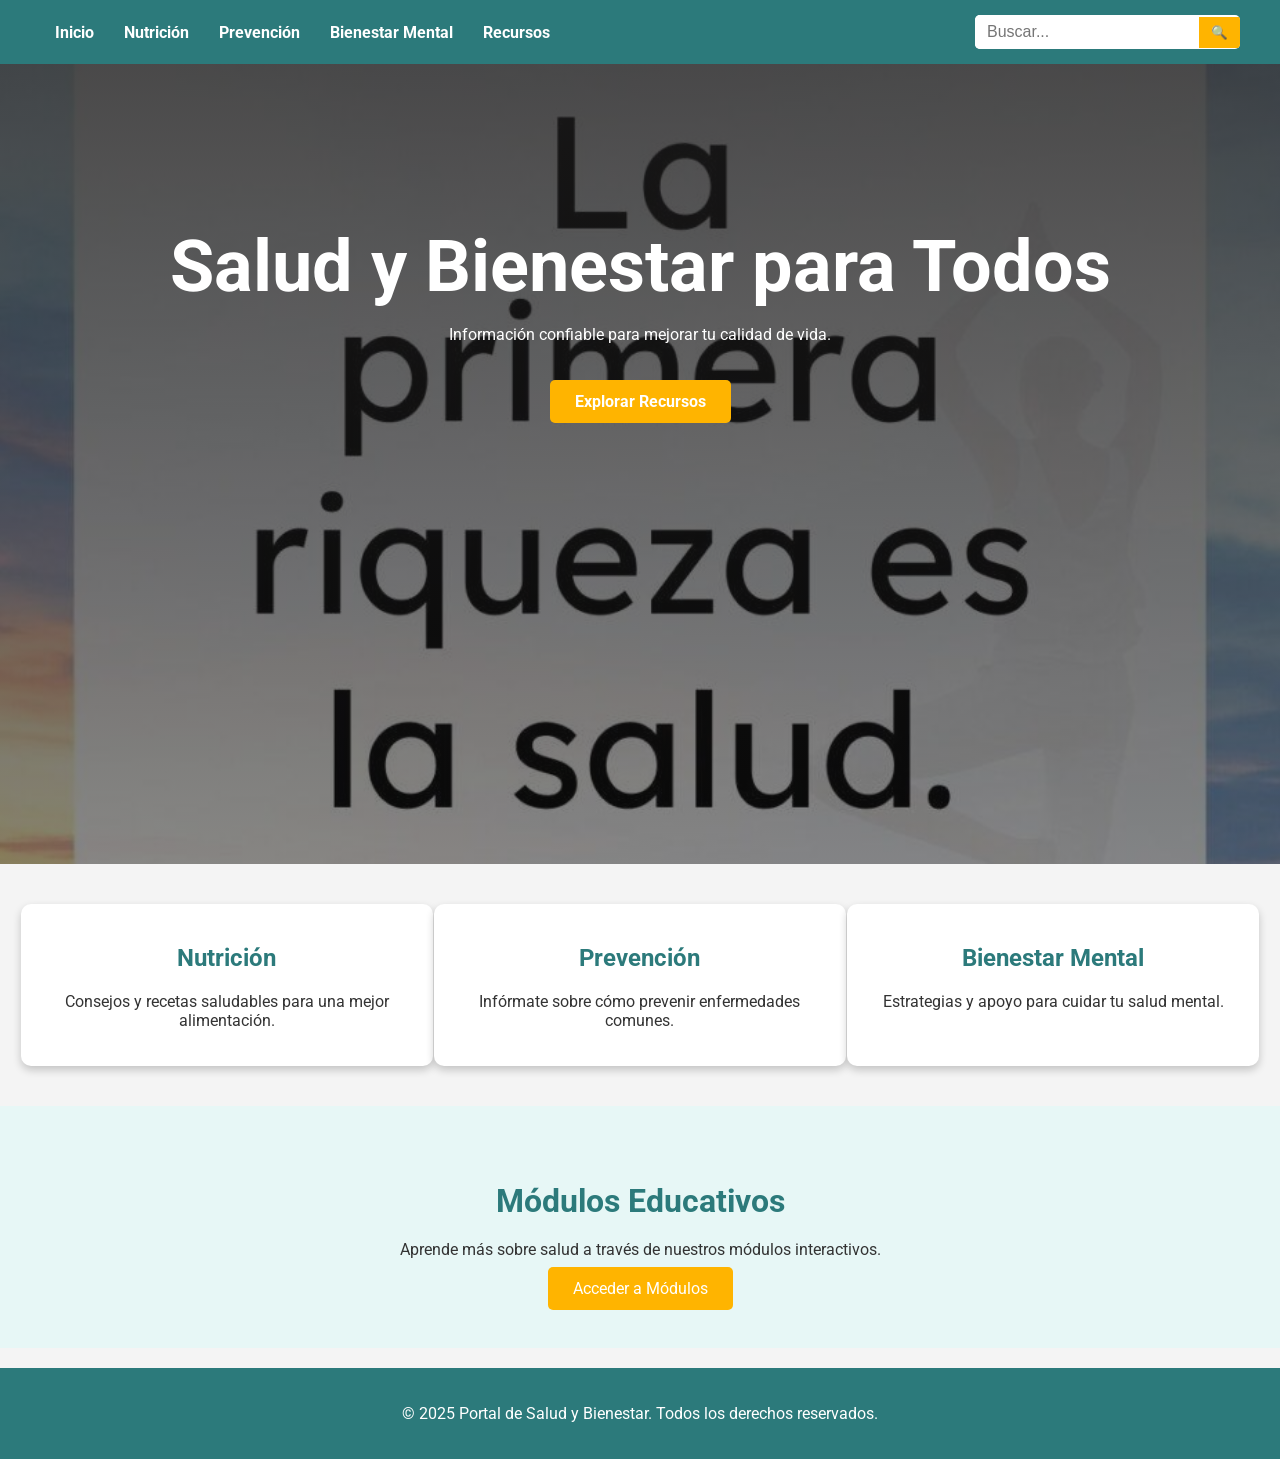
<file: index.html>
<!DOCTYPE html>
<html lang="es">
<head>
    <meta charset="UTF-8">
    <meta name="viewport" content="width=device-width, initial-scale=1.0">
    <title>Portal de Salud y Bienestar</title>
    <link rel="stylesheet" href="styles.css">
    <link rel="preconnect" href="https://fonts.googleapis.com">
    <link href="https://fonts.googleapis.com/css2?family=Roboto:wght@300;400;700&display=swap" rel="stylesheet">
</head>
<body>
    <header>
        <nav>
            <ul>
                <li><a href="#">Inicio</a></li>
                <li><a href="nutricion/nutricion.html">Nutrición</a></li>
                <li><a href="prevencion.html">Prevención</a></li>
                <li><a href="bienestar mental/bienestar_mental.html">Bienestar Mental</a></li>
                <li><a href="recursos.html">Recursos</a></li>
            </ul>
            <div class="search-bar">
                <input type="text" placeholder="Buscar...">
                <button type="submit">🔍</button>
            </div>
        </nav>
    </header>
    <section class="banner">
        <h1>Salud y Bienestar para Todos</h1>
        <p>Información confiable para mejorar tu calidad de vida.</p>
        <a href="#recursos" class="btn">Explorar Recursos</a>
    </section>
    <section class="destacados">
        <div class="card" onclick="window.location.href='nutricion/nutricion.html'">
            <h2>Nutrición</h2>
            <p>Consejos y recetas saludables para una mejor alimentación.</p>
        </div>
        <div class="card">
            <h2>Prevención</h2>
            <p>Infórmate sobre cómo prevenir enfermedades comunes.</p>
        </div>
        <div class="card" onclick="window.location.href='bienestar mental/bienestar_mental.html'">
            <h2>Bienestar Mental</h2>
            <p>Estrategias y apoyo para cuidar tu salud mental.</p>
        </div>
    </section>
    <section class="educativo">
        <h2>Módulos Educativos</h2>
        <p>Aprende más sobre salud a través de nuestros módulos interactivos.</p>
        <a href="#modulos" class="btn">Acceder a Módulos</a>
    </section>
    <footer>
        <p>&copy; 2025 Portal de Salud y Bienestar. Todos los derechos reservados.</p>
    </footer>
</body>
</html>
</file>
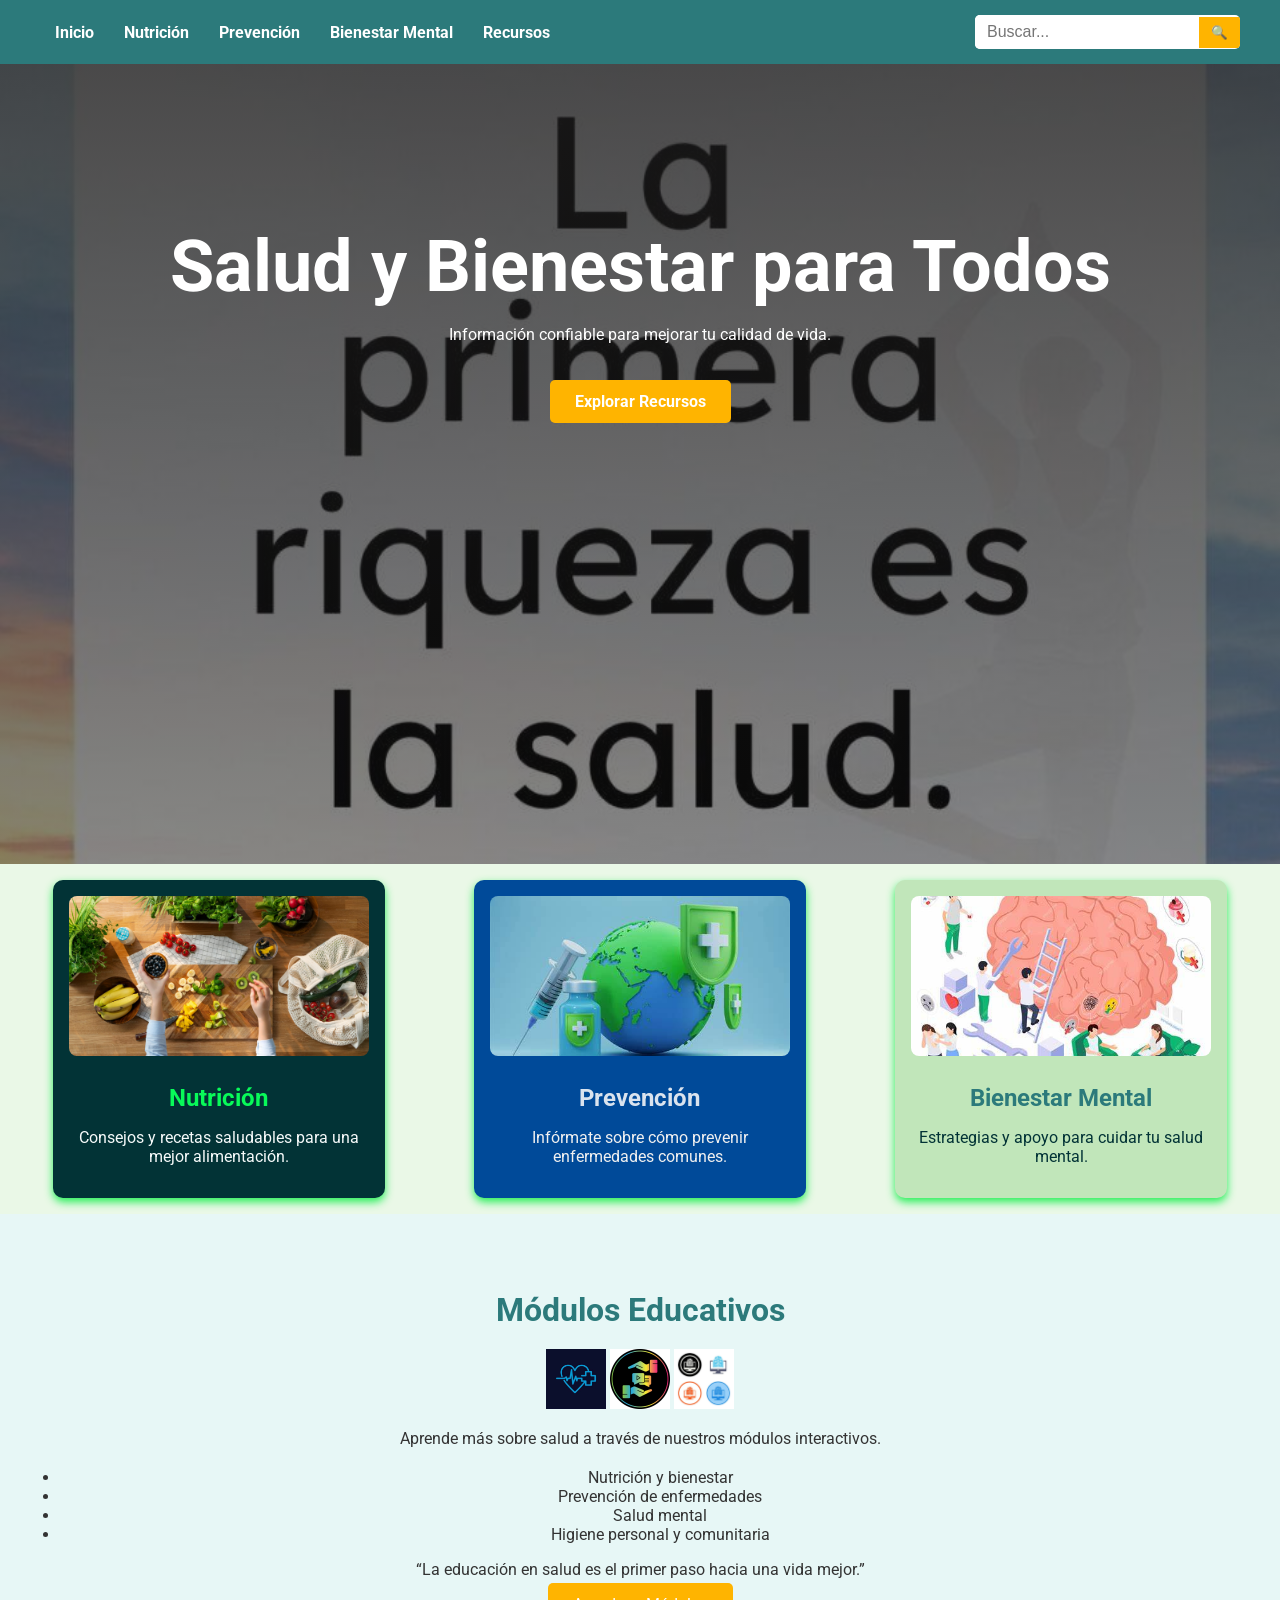
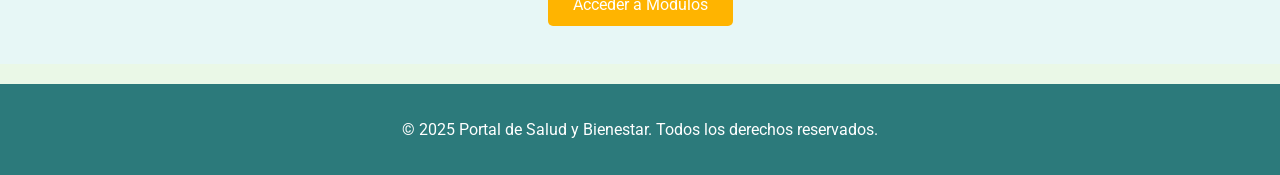
<file: inicio.html>
<!DOCTYPE html>
<html lang="es">
<head>
    <meta charset="UTF-8">
    <meta name="viewport" content="width=device-width, initial-scale=1.0">
    <title>Portal de Salud y Bienestar</title>
    <link rel="stylesheet" href="styles.css">
    <link rel="preconnect" href="https://fonts.googleapis.com">
    <link href="https://fonts.googleapis.com/css2?family=Roboto:wght@300;400;700&display=swap" rel="stylesheet">
    
</head>
<body>
    <header>
        <nav>
            <ul>
                <li><a href="inicio.html">Inicio</a></li>
                <li><a href="nutricion/nutricion.html">Nutrición</a></li>
                <li><a href="/Prevención de Enfermedades/prevención.html">Prevención</a></li>
                <li><a href="bienestar mental/bienestar_mental.html">Bienestar Mental</a></li>
                <li><a href="Recursos/recursos.html">Recursos</a></li>
            </ul>
            <div class="search-bar">
                <input type="text" placeholder="Buscar...">
                <button type="submit">🔍</button>
            </div>
        </nav>
    </header>

    <section class="banner">
        <h1>Salud y Bienestar para Todos</h1>
        <p>Información confiable para mejorar tu calidad de vida.</p>
        <a href="#recursos" class="btn">Explorar Recursos</a>
    </section>

    <style>
      body {
        background-color: #EAF8E7; /* Color base suave */
      }
    
      .carrusel-container {
        overflow-x: auto;
        scroll-snap-type: x mandatory;
        display: flex;
        gap: 1rem;
        padding: 1rem;
        scroll-behavior: smooth;
      }
    
      .carrusel-container::-webkit-scrollbar {
        display: none;
      }
    
      .card {
        flex: 0 0 auto;
        scroll-snap-align: center;
        border-radius: 10px;
        padding: 1rem;
        min-width: 250px;
        max-width: 300px;
        box-shadow: 0 4px 8px rgba(3, 238, 62, 0.856);
        cursor: pointer;
        transition: transform 0.3s;
        text-align: center;
        color: #080808; /* Texto blanco por defecto para contraste */
      }
    
      .card:nth-child(1) {
  background-color: #023336;
  color: #023336; /* Color general del texto */
}

.card:nth-child(1) h2 {
  color: #08fa59; /* Título oscuro para que resalte */
}

.card:nth-child(1) p {
  color: #f6fafa; /* Descripción con buena legibilidad */
}

    
      .card:nth-child(2) {
  background-color: #004a99;
  color: #ffffff; /* Esto aplica a todos los textos por defecto dentro de la card */
}

.card:nth-child(2) h2 {
  color: #fdfcfcdc; /* Color del título */
}

.card:nth-child(2) p {
  color: #f0f0f0; /* Un blanco más suave si lo prefieres */
}
    
      .card:nth-child(3) {
        background-color: #C1E6BA;
        color: #023336; /* Texto oscuro para mayor contraste */
      }
    
      .card img {
        width: 100%;
        height: 160px;
        object-fit: cover;
        border-radius: 8px;
        margin-bottom: 1rem;
        transition: transform 0.5s ease;
      }
    
      .card:hover {
        transform: scale(1.05);
      }
    
      .card:hover img {
        transform: scale(1.1);
      }
    
      .card h2 {
        margin: 0.5rem 0;
      }
    </style>
    
    <section class="destacados carrusel-container">
      <div class="card" onclick="window.location.href='nutricion/nutricion.html'">
        <img src="premium_photo-1681827284260-eb6f31f832f4.jpg" alt="Nutrición">
        <h2>Nutrición</h2>
        <p>Consejos y recetas saludables para una mejor alimentación.</p>
      </div>
      <div class="card" onclick="window.location.href='Prevención de Enfermedades/prevención.html'">
        <img src="Prevencion.jpg" alt="Prevención">
        <h2>Prevención</h2>
        <p>Infórmate sobre cómo prevenir enfermedades comunes.</p>
      </div>
      <div class="card" onclick="window.location.href='bienestar mental/bienestar_mental.html'">
        <img src="mental.jpg" alt="Bienestar Mental">
        <h2>Bienestar Mental</h2>
        <p>Estrategias y apoyo para cuidar tu salud mental.</p>
      </div>
    </section>
    
      
      
      
    
      <section class="educativo">
         
        <h2>Módulos Educativos</h2>
         <!-- Iconos temáticos -->
         <div class="iconos-modulos">
            <img src="corazon.jpg" alt="Icono Salud" width="60">
            <img src="interactuando.jpg" alt="Icono Interactivo" width="60">
            <img src="aprendiendo.jpg" alt="Icono Aprendizaje" width="60">
        </div>
        <p>Aprende más sobre salud a través de nuestros módulos interactivos.</p>
        
        
    
        <!-- Lista de temas destacados -->
        <ul class="temas-destacados">
            <li>Nutrición y bienestar</li>
            <li> Prevención de enfermedades</li>
            <li>Salud mental</li>
            <li>Higiene personal y comunitaria</li>
        </ul>
    
        <!-- Frase motivacional -->
        <blockquote>
            “La educación en salud es el primer paso hacia una vida mejor.”
        </blockquote>
    
        <!-- Botón de acceso -->
        <a href="#modulos" class="btn">Acceder a Módulos</a>
    </section>
    

    <footer>
        <p>&copy; 2025 Portal de Salud y Bienestar. Todos los derechos reservados.</p>
    </footer>

    <script>
        let slideIndex = 0;

        function moveSlide(step) {
            const slides = document.querySelectorAll('.carousel-slide');
            slideIndex += step;

            if (slideIndex < 0) {
                slideIndex = slides.length - 1;
            }
            if (slideIndex >= slides.length) {
                slideIndex = 0;
            }

            const slideWidth = slides[0].clientWidth;
            document.querySelector('.carousel-slides').style.transform = `translateX(${-slideIndex * slideWidth}px)`;
        }
    </script>
</body>
</html>
</file>
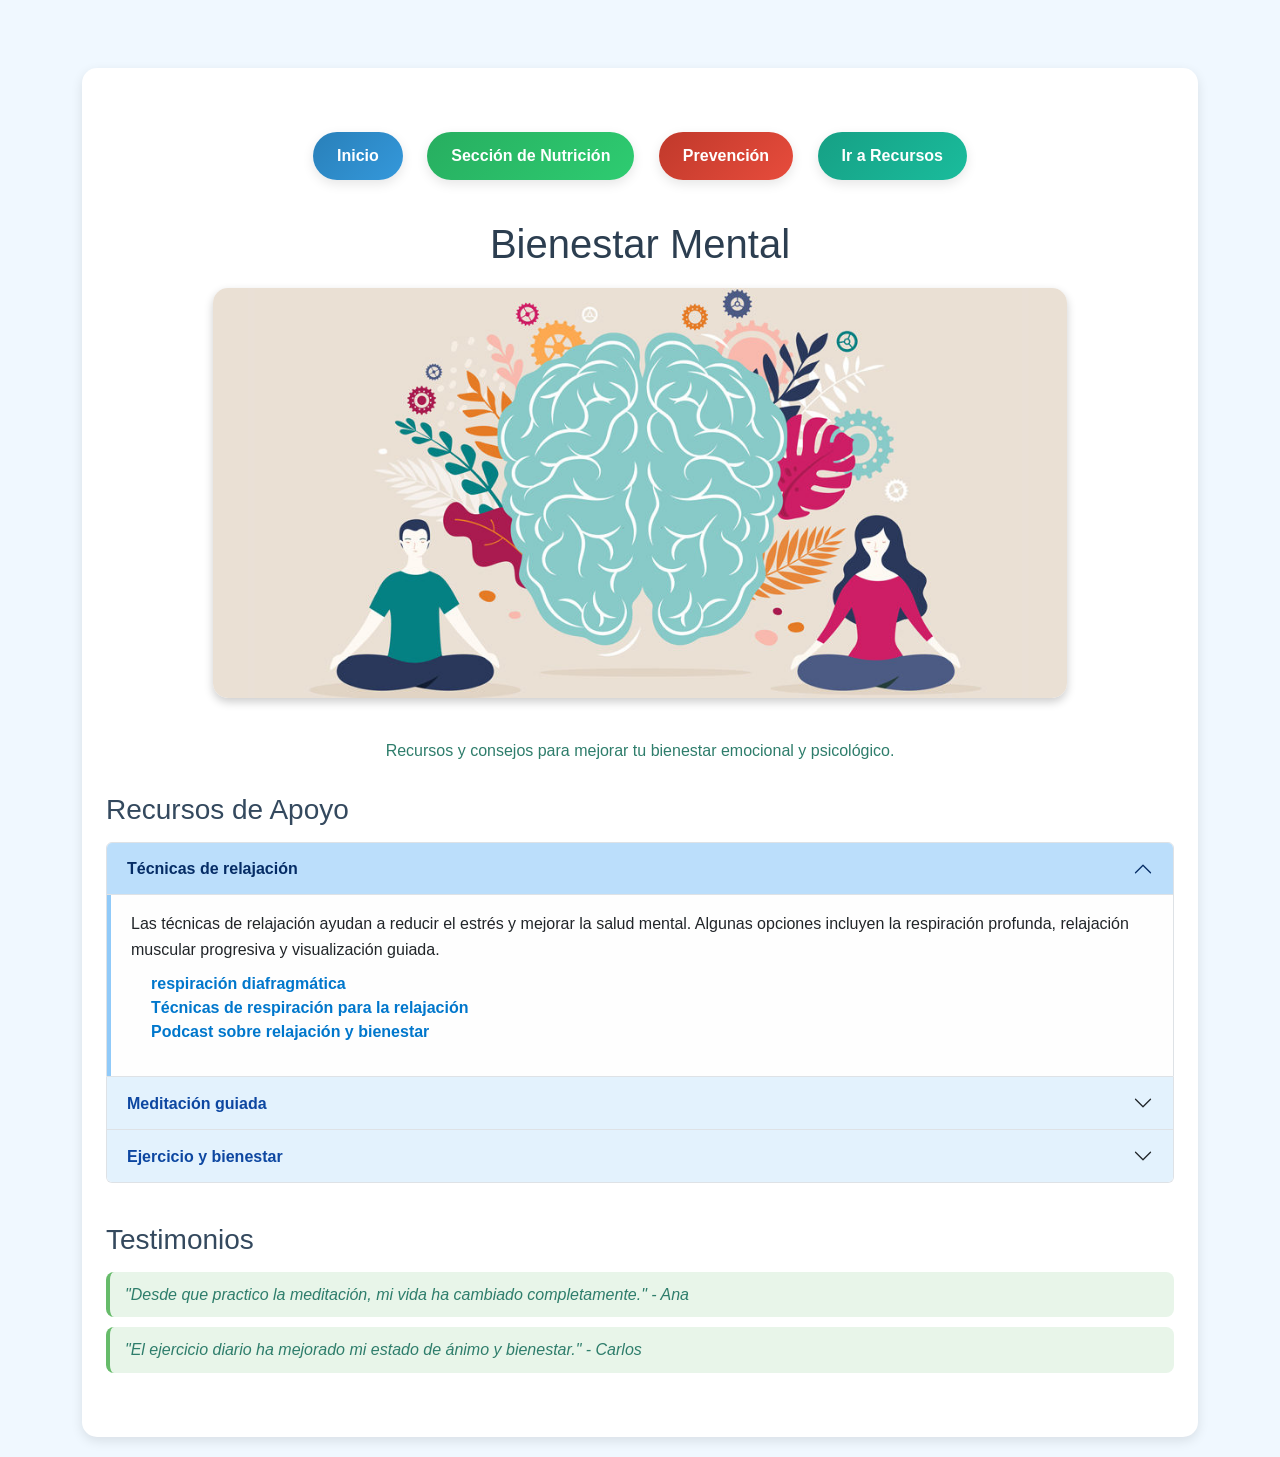
<file: bienestar mental/bienestar_mental.html>
<!DOCTYPE html>
<html lang="es">
<head>
    <meta charset="UTF-8">
    <meta name="viewport" content="width=device-width, initial-scale=1.0">
    <title>Bienestar Mental</title>
    <link href="https://cdn.jsdelivr.net/npm/bootstrap@5.3.0/dist/css/bootstrap.min.css" rel="stylesheet">
    <link rel="stylesheet" href="styles.css">
</head>
<body>
    <div class="container mt-5">
        <div id="bienestar-mental" class="p-4">
            
            <style>
                body {
                    background: #f0f8ff;
                    font-family: 'Segoe UI', Tahoma, Geneva, Verdana, sans-serif;
                }
            
                #bienestar-mental {
                    background-color: #ffffff;
                    border-radius: 15px;
                    box-shadow: 0 4px 12px rgba(0, 0, 0, 0.1);
                }
            
                nav.center-buttons {
                    text-align: center;
                    margin: 30px 0;
                }
            
                nav.center-buttons a {
                    margin: 10px;
                    display: inline-block;
                    padding: 12px 24px;
                    font-weight: 600;
                    border-radius: 30px;
                    color: #fff;
                    text-decoration: none;
                    transition: all 0.3s ease;
                    box-shadow: 0 4px 12px rgba(0, 0, 0, 0.1);
                    border: none;
                }
            
                nav.center-buttons a.btn-primary {
                    background: linear-gradient(135deg, #2980b9, #3498db);
                }
            
                nav.center-buttons a.btn-success {
                    background: linear-gradient(135deg, #27ae60, #2ecc71);
                }
            
                nav.center-buttons a.btn-danger {
                    background: linear-gradient(135deg, #c0392b, #e74c3c);
                }
            
                nav.center-buttons a.btn-info {
                    background: linear-gradient(135deg, #16a085, #1abc9c);
                }
            
                nav.center-buttons a:hover {
                    transform: translateY(-3px);
                    box-shadow: 0 8px 20px rgba(0, 0, 0, 0.15);
                    opacity: 0.9;
                }
            
                .banner-bienestar img {
                    width: 100%;
                    height: auto;
                    border-radius: 15px;
                    margin-bottom: 20px;
                }
            
                h2.text-center {
                    font-size: 2.5rem;
                    color: #2c3e50;
                    margin-bottom: 20px;
                }
            
                .recursos h3,
                .testimonios h3 {
                    color: #34495e;
                    margin-top: 30px;
                    margin-bottom: 15px;
                }
            
                .accordion-button {
                    background-color: #e3f2fd;
                    color: #0d47a1;
                    font-weight: bold;
                }
            
                .accordion-button:not(.collapsed) {
                    background-color: #bbdefb;
                }
            
                .accordion-body {
                    background-color: #fefefe;
                    border-left: 4px solid #90caf9;
                }
            
                .accordion-body p {
                    margin-bottom: 10px;
                }
            
                .accordion-body ul {
                    padding-left: 20px;
                }
            
                .accordion-body a {
                    color: #0077cc;
                    text-decoration: none;
                }
            
                .accordion-body a:hover {
                    text-decoration: underline;
                }
            
                .testimonios p {
                    font-style: italic;
                    background-color: #e8f5e9;
                    padding: 10px 15px;
                    border-radius: 8px;
                    border-left: 4px solid #66bb6a;
                    margin-bottom: 10px;
                }
            </style>
            
            <nav class="center-buttons">
                <a href="../inicio.html" class="btn btn-primary">Inicio</a>
                <a href="../nutricion/nutricion.html" class="btn btn-success">Sección de Nutrición</a>
                <a href="/Prevención de Enfermedades/prevención.html" class="btn btn-danger">Prevención</a>
                <a href="/Recursos/recursos.html" class="btn btn-info">Ir a Recursos</a>
            </nav>
            
            <h2 class="text-center">Bienestar Mental</h2>
            <div class="banner-bienestar mental">
                <img src="salud-mental.jpg" alt="Banner de Recursos Adicionales">
            </div>
            <p class="text-center">Recursos y consejos para mejorar tu bienestar emocional y psicológico.</p>
            
            
            
            <div class="recursos mt-4">
                <h3>Recursos de Apoyo</h3>
                <div class="accordion" id="recursosAccordion">
                    <div class="accordion-item">
                        <h2 class="accordion-header" id="headingRelaxation">
                            <button class="accordion-button" type="button" data-bs-toggle="collapse" data-bs-target="#collapseRelaxation" aria-expanded="true" aria-controls="collapseRelaxation">
                                Técnicas de relajación
                            </button>
                        </h2>
                        <div id="collapseRelaxation" class="accordion-collapse collapse show" aria-labelledby="headingRelaxation" data-bs-parent="#recursosAccordion">
                            <div class="accordion-body">
                                <p>Las técnicas de relajación ayudan a reducir el estrés y mejorar la salud mental. Algunas opciones incluyen la respiración profunda, relajación muscular progresiva y visualización guiada.</p>
                                <ul>
                                    <li><a href="https://psicologiaymente.com/clinica/respiracion-diafragmatica" target="_blank">respiración diafragmática</a></li>
                                    <li><a href="https://www.youtube.com/watch?v=I5tip6L5fOQ" target="_blank">Técnicas de respiración para la relajación</a></li>
                                    <li><a href="https://www.youtube.com/watch?v=C9heOYFxjAI" target="_blank">Podcast sobre relajación y bienestar</a></li>
                                </ul>
                            </div>
                        </div>
                    </div>
                    
                    <div class="accordion-item">
                        <h2 class="accordion-header" id="headingMeditation">
                            <button class="accordion-button collapsed" type="button" data-bs-toggle="collapse" data-bs-target="#collapseMeditation" aria-expanded="false" aria-controls="collapseMeditation">
                                Meditación guiada
                            </button>
                        </h2>
                        <div id="collapseMeditation" class="accordion-collapse collapse" aria-labelledby="headingMeditation" data-bs-parent="#recursosAccordion">
                            <div class="accordion-body">
                                <p>La meditación ayuda a mejorar el enfoque y reducir la ansiedad. Existen diversas formas como mindfulness, meditación trascendental y guiada para dormir.</p>
                                <ul>
                                    <li><a href="https://psicologiaymente.com/meditacion/meditacion-beneficios-neurociencia" target="_blank">Beneficios de la meditación</a></li>
                                    <li><a href="https://www.youtube.com/watch?v=3oCC4NDgYrY&t=4s" target="_blank">Meditación guiada para principiantes</a></li>
                                    <li><a href="https://www.youtube.com/watch?v=6dkngmrYNto&t=44s" target="_blank">Podcast sobre la meditación</a></li>
                                </ul>
                            </div>
                        </div>
                    </div>
                    
                    <div class="accordion-item">
                        <h2 class="accordion-header" id="headingExercise">
                            <button class="accordion-button collapsed" type="button" data-bs-toggle="collapse" data-bs-target="#collapseExercise" aria-expanded="false" aria-controls="collapseExercise">
                                Ejercicio y bienestar
                            </button>
                        </h2>
                        <div id="collapseExercise" class="accordion-collapse collapse" aria-labelledby="headingExercise" data-bs-parent="#recursosAccordion">
                            <div class="accordion-body">
                                <p>El ejercicio físico mejora la salud mental y el bienestar general. Actividades como yoga, caminatas y estiramientos pueden ayudar.</p>
                                <ul>
                                    <li><a href="https://tucoachdeexito.com/ejercicio-mejora-estado-animo/" target="_blank">Cómo el ejercicio mejora tu estado de ánimo</a></li>
                                    <li><a href="https://www.youtube.com/watch?v=v7AYKMP6rOE" target="_blank">Rutina de yoga para la relajación</a></li>
                                    <li><a href="https://www.youtube.com/watch?v=pBLcLSsIYGs" target="_blank">Podcast sobre ejercicio y bienestar</a></li>
                                </ul>
                            </div>
                        </div>
                    </div>
                </div>
            </div>
            
            <div class="testimonios mt-4">
                <h3>Testimonios</h3>
                <p>"Desde que practico la meditación, mi vida ha cambiado completamente." - Ana</p>
                <p>"El ejercicio diario ha mejorado mi estado de ánimo y bienestar." - Carlos</p>
            </div>
        </div>
    </div>
    <script src="https://cdn.jsdelivr.net/npm/bootstrap@5.3.0/dist/js/bootstrap.bundle.min.js"></script>
</body>
</html>
</file>
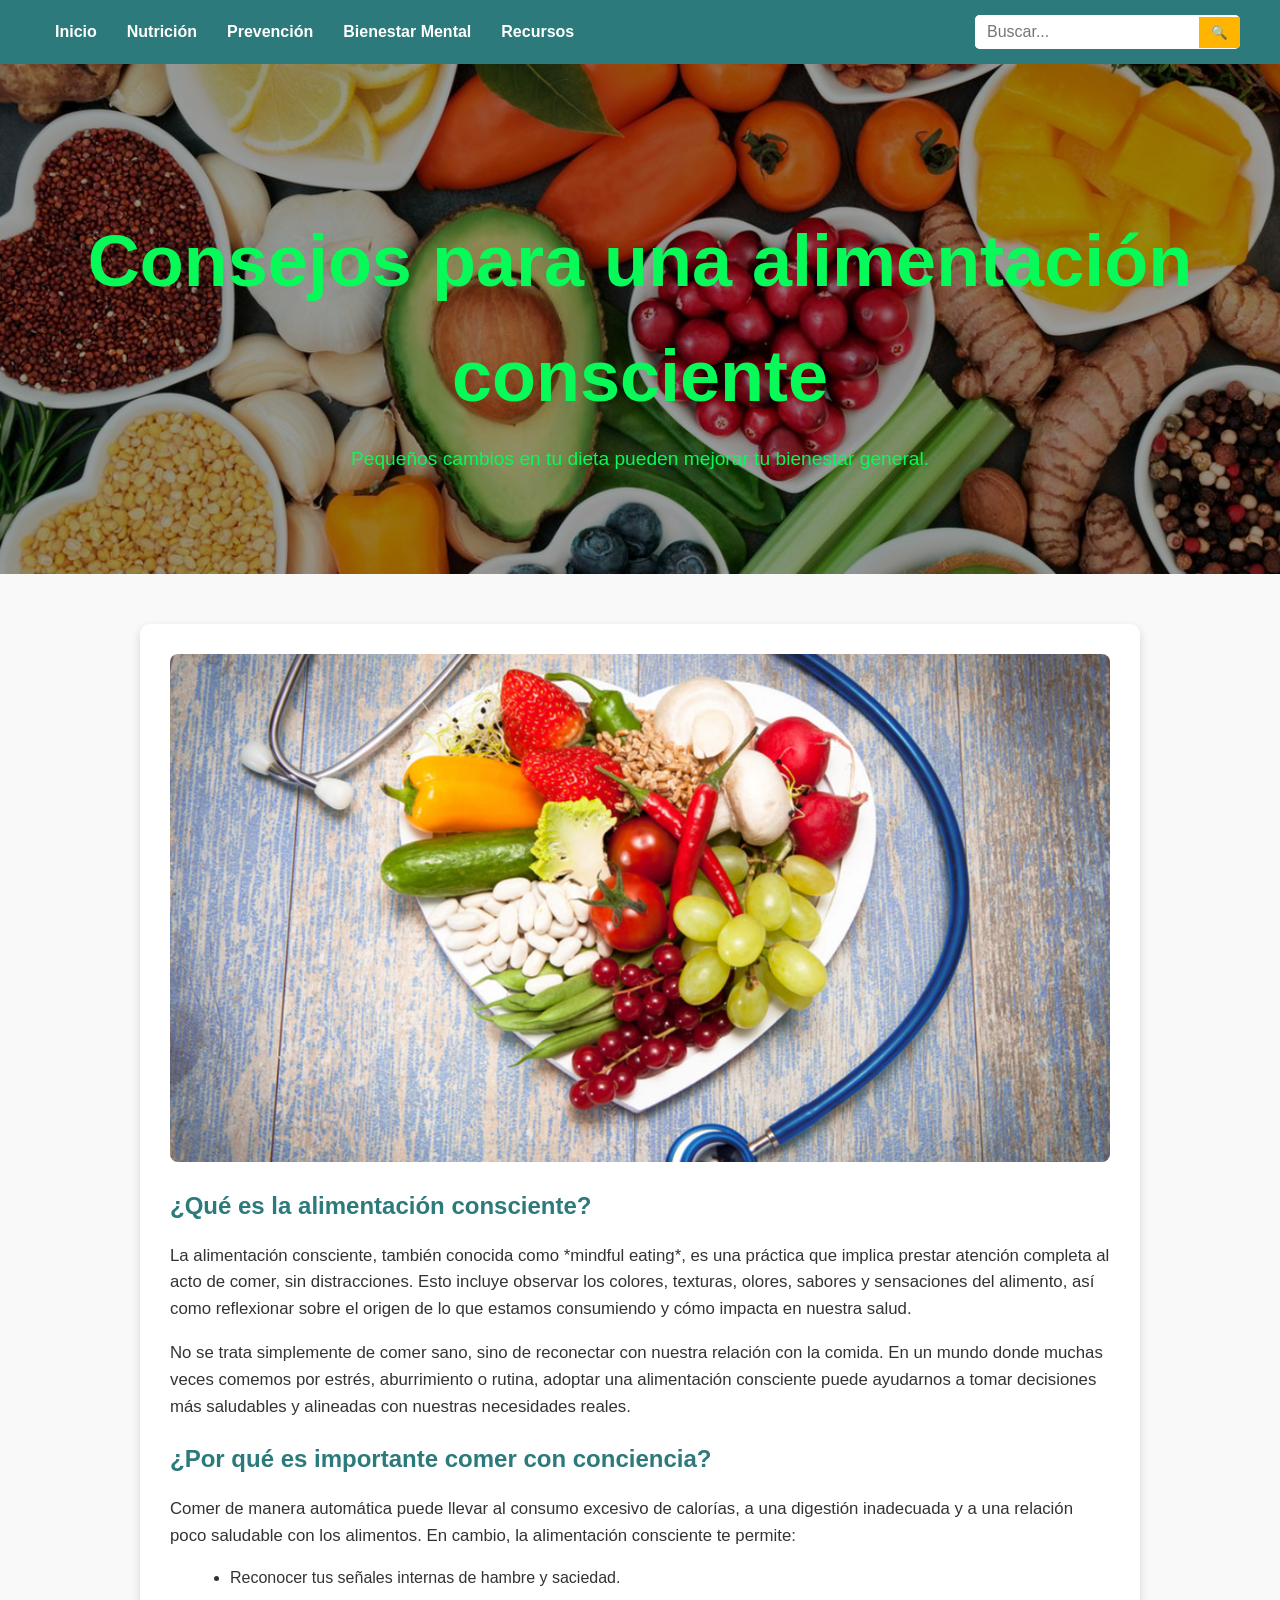
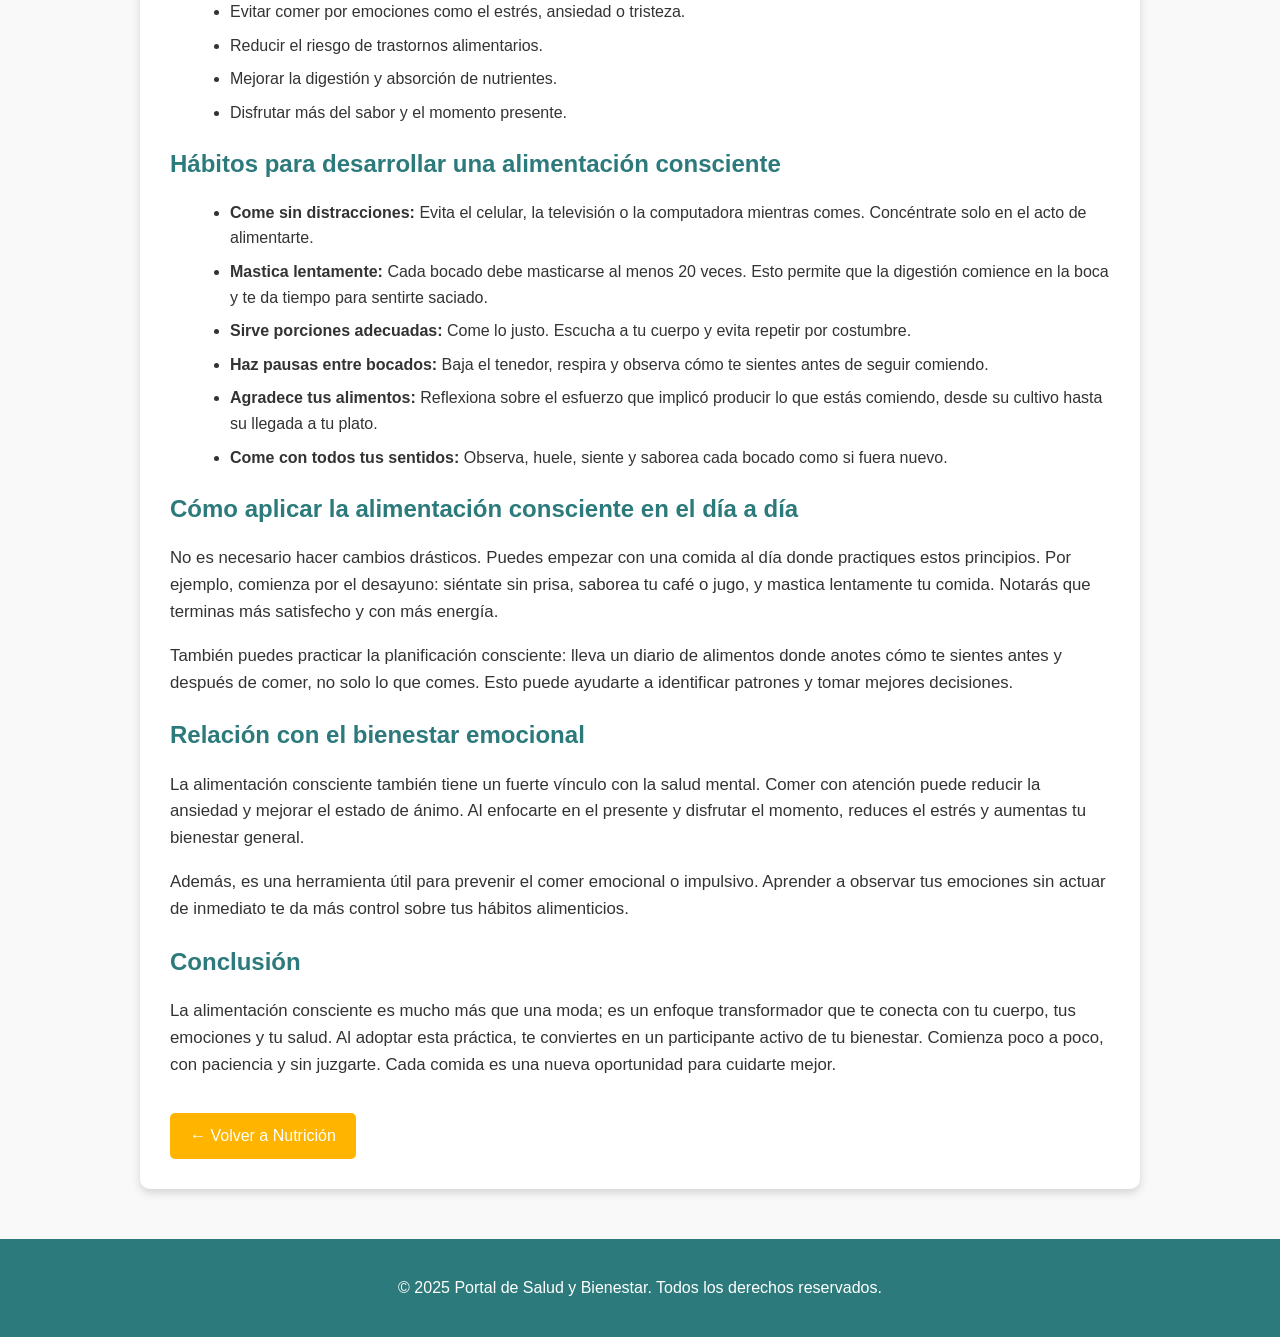
<file: nutricion/consejos.html>
<!DOCTYPE html>
<html lang="es">
<head>
    <meta charset="UTF-8">
    <meta name="viewport" content="width=device-width, initial-scale=1.0">
    <title>Consejos para una alimentación consciente</title>
    <link rel="stylesheet" href="../styles.css">
    <link rel="stylesheet" href="nutricion.css">
</head>
<body>
    <header>
        <nav>
            <ul>
                <li><a href="../index.html">Inicio</a></li>
                <li><a href="nutricion.html">Nutrición</a></li>
                <li><a href="../prevencion.html">Prevención</a></li>
                <li><a href="../bienestar.html">Bienestar Mental</a></li>
                <li><a href="../recursos.html">Recursos</a></li>
            </ul>
            <div class="search-bar">
                <input type="text" placeholder="Buscar...">
                <button type="submit">🔍</button>
            </div>
        </nav>
    </header>

    <section class="banner-nutricion">
        <h1>Consejos para una alimentación consciente</h1>
        <p>Pequeños cambios en tu dieta pueden mejorar tu bienestar general.</p>
    </section>

    <main>
        <div class="contenido-articulo cuerpo-articulo">
            <img src="src/consciente.jpg" alt="Alimentación consciente" style="margin-bottom: 25px;">

            <h2>¿Qué es la alimentación consciente?</h2>
            <p>La alimentación consciente, también conocida como *mindful eating*, es una práctica que implica prestar atención completa al acto de comer, sin distracciones. Esto incluye observar los colores, texturas, olores, sabores y sensaciones del alimento, así como reflexionar sobre el origen de lo que estamos consumiendo y cómo impacta en nuestra salud.</p>
            <p>No se trata simplemente de comer sano, sino de reconectar con nuestra relación con la comida. En un mundo donde muchas veces comemos por estrés, aburrimiento o rutina, adoptar una alimentación consciente puede ayudarnos a tomar decisiones más saludables y alineadas con nuestras necesidades reales.</p>

            <h2>¿Por qué es importante comer con conciencia?</h2>
            <p>Comer de manera automática puede llevar al consumo excesivo de calorías, a una digestión inadecuada y a una relación poco saludable con los alimentos. En cambio, la alimentación consciente te permite:</p>
            <ul>
                <li>Reconocer tus señales internas de hambre y saciedad.</li>
                <li>Evitar comer por emociones como el estrés, ansiedad o tristeza.</li>
                <li>Reducir el riesgo de trastornos alimentarios.</li>
                <li>Mejorar la digestión y absorción de nutrientes.</li>
                <li>Disfrutar más del sabor y el momento presente.</li>
            </ul>

            <h2>Hábitos para desarrollar una alimentación consciente</h2>
            <ul>
                <li><strong>Come sin distracciones:</strong> Evita el celular, la televisión o la computadora mientras comes. Concéntrate solo en el acto de alimentarte.</li>
                <li><strong>Mastica lentamente:</strong> Cada bocado debe masticarse al menos 20 veces. Esto permite que la digestión comience en la boca y te da tiempo para sentirte saciado.</li>
                <li><strong>Sirve porciones adecuadas:</strong> Come lo justo. Escucha a tu cuerpo y evita repetir por costumbre.</li>
                <li><strong>Haz pausas entre bocados:</strong> Baja el tenedor, respira y observa cómo te sientes antes de seguir comiendo.</li>
                <li><strong>Agradece tus alimentos:</strong> Reflexiona sobre el esfuerzo que implicó producir lo que estás comiendo, desde su cultivo hasta su llegada a tu plato.</li>
                <li><strong>Come con todos tus sentidos:</strong> Observa, huele, siente y saborea cada bocado como si fuera nuevo.</li>
            </ul>

            <h2>Cómo aplicar la alimentación consciente en el día a día</h2>
            <p>No es necesario hacer cambios drásticos. Puedes empezar con una comida al día donde practiques estos principios. Por ejemplo, comienza por el desayuno: siéntate sin prisa, saborea tu café o jugo, y mastica lentamente tu comida. Notarás que terminas más satisfecho y con más energía.</p>
            <p>También puedes practicar la planificación consciente: lleva un diario de alimentos donde anotes cómo te sientes antes y después de comer, no solo lo que comes. Esto puede ayudarte a identificar patrones y tomar mejores decisiones.</p>

            <h2>Relación con el bienestar emocional</h2>
            <p>La alimentación consciente también tiene un fuerte vínculo con la salud mental. Comer con atención puede reducir la ansiedad y mejorar el estado de ánimo. Al enfocarte en el presente y disfrutar el momento, reduces el estrés y aumentas tu bienestar general.</p>
            <p>Además, es una herramienta útil para prevenir el comer emocional o impulsivo. Aprender a observar tus emociones sin actuar de inmediato te da más control sobre tus hábitos alimenticios.</p>

            <h2>Conclusión</h2>
            <p>La alimentación consciente es mucho más que una moda; es un enfoque transformador que te conecta con tu cuerpo, tus emociones y tu salud. Al adoptar esta práctica, te conviertes en un participante activo de tu bienestar. Comienza poco a poco, con paciencia y sin juzgarte. Cada comida es una nueva oportunidad para cuidarte mejor.</p>

            <a href="nutricion.html" class="btn-volver">← Volver a Nutrición</a>
        </div>
    </main>

    <footer>
        <p>&copy; 2025 Portal de Salud y Bienestar. Todos los derechos reservados.</p>
    </footer>
</body>
</html>
</file>
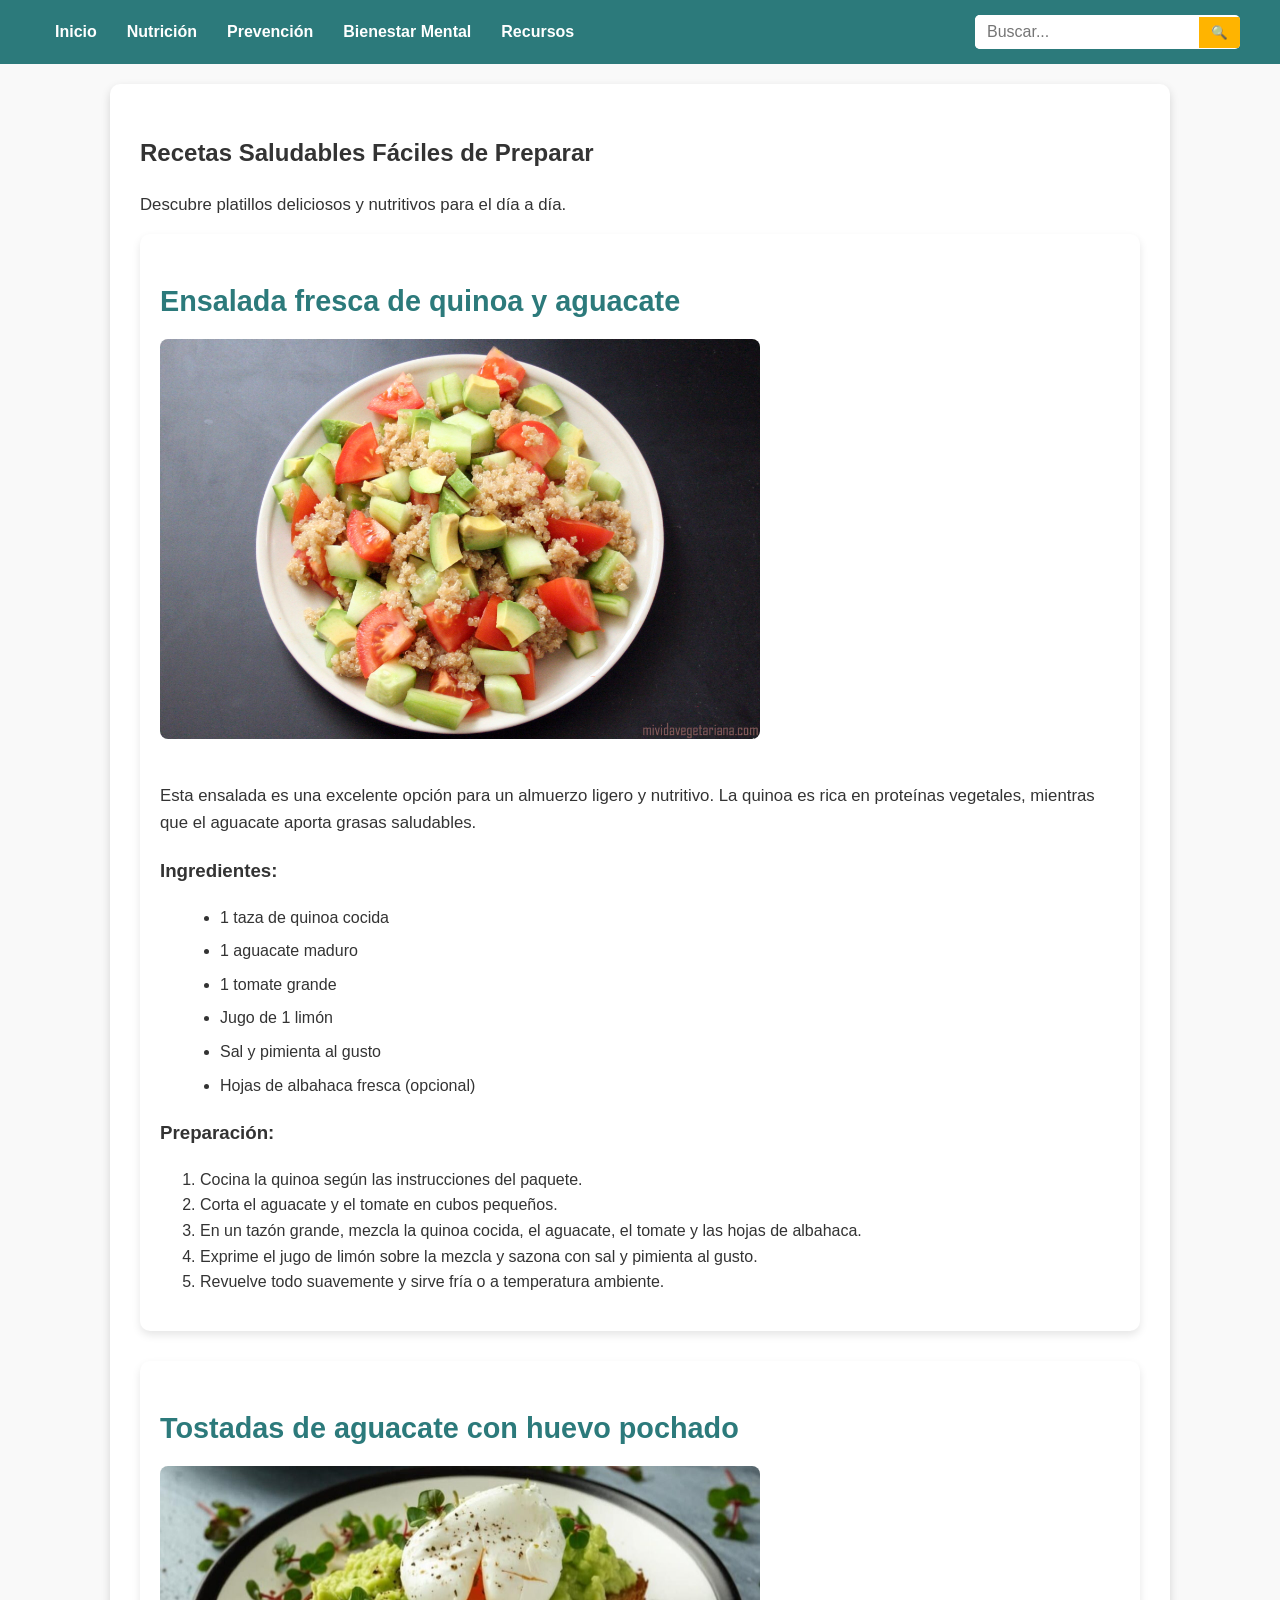
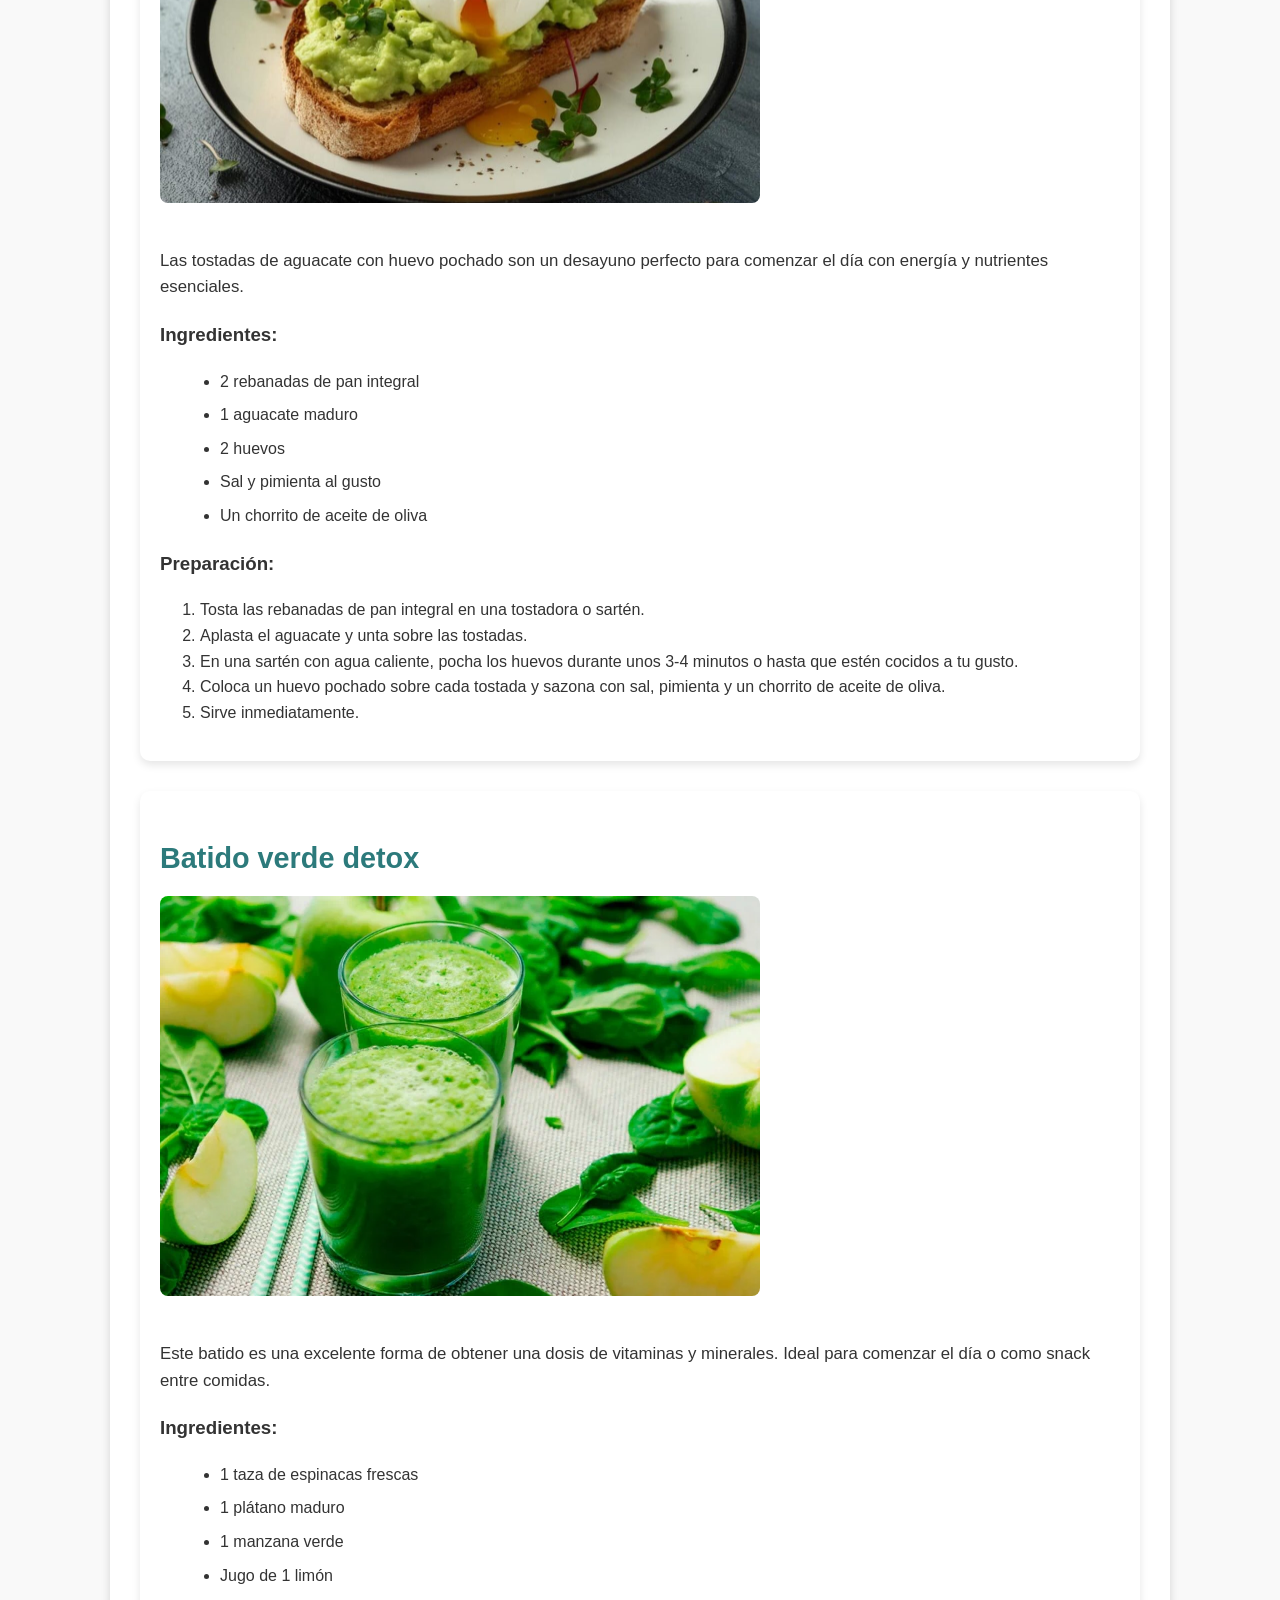
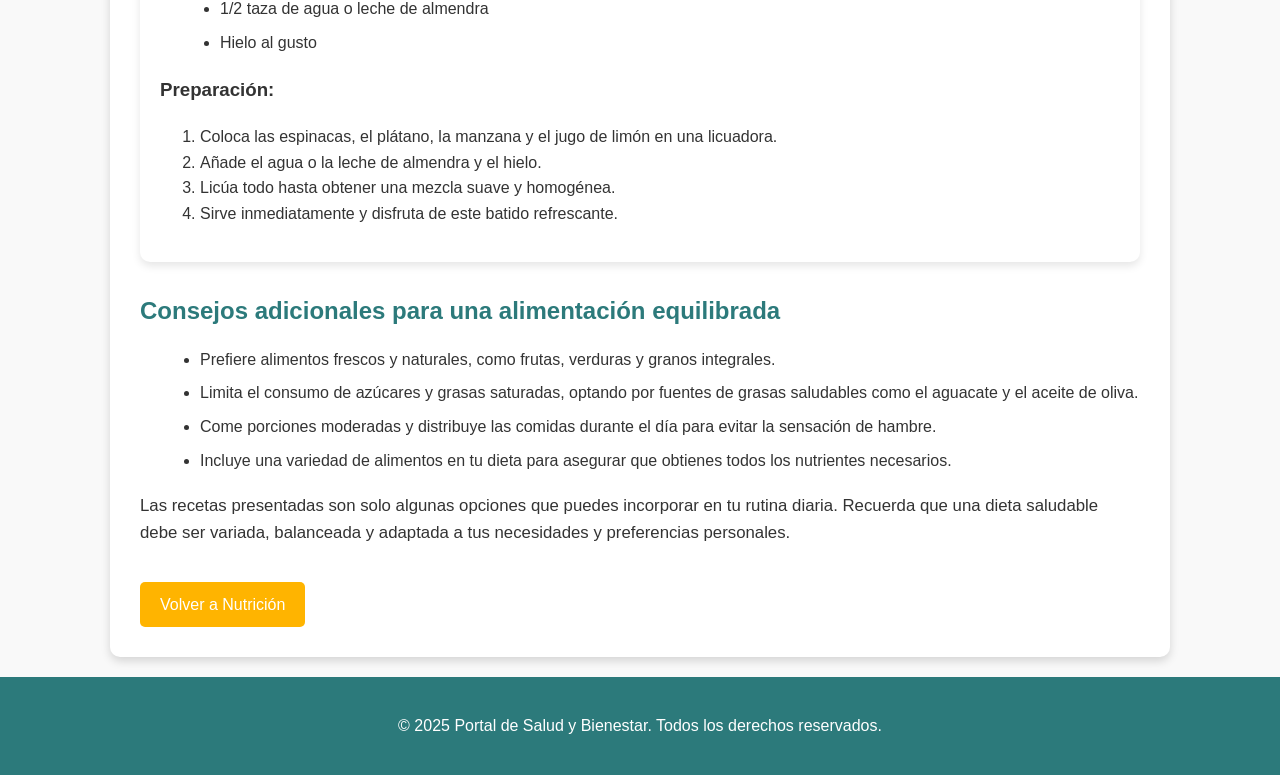
<file: nutricion/recetas.html>
<!DOCTYPE html>
<html lang="es">

<head>
    <meta charset="UTF-8" />
    <meta name="viewport" content="width=device-width, initial-scale=1.0" />
    <title>Recetas Saludables - Portal de Salud y Bienestar</title>
    <link rel="stylesheet" href="../styles.css" />
    <link rel="stylesheet" href="nutricion.css" />
    <link href="https://fonts.googleapis.com/css2?family=Roboto:wght@300;400;700&display=swap" rel="stylesheet" />
</head>

<body>
    <header>
        <nav>
            <ul>
                <li><a href="../index.html">Inicio</a></li>
                <li><a href="nutricion.html">Nutrición</a></li>
                <li><a href="../prevencion.html">Prevención</a></li>
                <li><a href="../bienestar.html">Bienestar Mental</a></li>
                <li><a href="../recursos.html">Recursos</a></li>
            </ul>
            <div class="search-bar">
                <input type="text" placeholder="Buscar..." />
                <button type="submit">🔍</button>
            </div>
        </nav>
    </header>

    <main class="contenido-articulo">
        <section class="titulo-articulo">
            <h1>Recetas Saludables Fáciles de Preparar</h1>
            <p class="subtitulo">Descubre platillos deliciosos y nutritivos para el día a día.</p>
        </section>

        <!-- Receta 1: Ensalada fresca de quinoa y aguacate -->
        <section class="receta">
            <h2>Ensalada fresca de quinoa y aguacate</h2>
            <img src="src/quinoa-aguacate.jpg" alt="Ensalada de quinoa y aguacate" />
            <p>Esta ensalada es una excelente opción para un almuerzo ligero y nutritivo. La quinoa es rica en proteínas
                vegetales, mientras que el aguacate aporta grasas saludables.</p>
            <h3>Ingredientes:</h3>
            <ul>
                <li>1 taza de quinoa cocida</li>
                <li>1 aguacate maduro</li>
                <li>1 tomate grande</li>
                <li>Jugo de 1 limón</li>
                <li>Sal y pimienta al gusto</li>
                <li>Hojas de albahaca fresca (opcional)</li>
            </ul>
            <h3>Preparación:</h3>
            <ol>
                <li>Cocina la quinoa según las instrucciones del paquete.</li>
                <li>Corta el aguacate y el tomate en cubos pequeños.</li>
                <li>En un tazón grande, mezcla la quinoa cocida, el aguacate, el tomate y las hojas de albahaca.</li>
                <li>Exprime el jugo de limón sobre la mezcla y sazona con sal y pimienta al gusto.</li>
                <li>Revuelve todo suavemente y sirve fría o a temperatura ambiente.</li>
            </ol>
        </section>

        <!-- Receta 2: Tostadas de aguacate con huevo pochado -->
        <section class="receta">
            <h2>Tostadas de aguacate con huevo pochado</h2>
            <img src="src/tostada-huevo-aguacata.jpg" alt="Tostadas de aguacate con huevo pochado" />
            <p>Las tostadas de aguacate con huevo pochado son un desayuno perfecto para comenzar el día con energía y
                nutrientes esenciales.</p>
            <h3>Ingredientes:</h3>
            <ul>
                <li>2 rebanadas de pan integral</li>
                <li>1 aguacate maduro</li>
                <li>2 huevos</li>
                <li>Sal y pimienta al gusto</li>
                <li>Un chorrito de aceite de oliva</li>
            </ul>
            <h3>Preparación:</h3>
            <ol>
                <li>Tosta las rebanadas de pan integral en una tostadora o sartén.</li>
                <li>Aplasta el aguacate y unta sobre las tostadas.</li>
                <li>En una sartén con agua caliente, pocha los huevos durante unos 3-4 minutos o hasta que estén cocidos
                    a tu gusto.</li>
                <li>Coloca un huevo pochado sobre cada tostada y sazona con sal, pimienta y un chorrito de aceite de
                    oliva.</li>
                <li>Sirve inmediatamente.</li>
            </ol>
        </section>

        <!-- Receta 3: Batido verde detox -->
        <section class="receta">
            <h2>Batido verde detox</h2>
            <img src="src/batido-verde.webp" alt="Batido verde detox" />
            <p>Este batido es una excelente forma de obtener una dosis de vitaminas y minerales. Ideal para comenzar el
                día o como snack entre comidas.</p>
            <h3>Ingredientes:</h3>
            <ul>
                <li>1 taza de espinacas frescas</li>
                <li>1 plátano maduro</li>
                <li>1 manzana verde</li>
                <li>Jugo de 1 limón</li>
                <li>1/2 taza de agua o leche de almendra</li>
                <li>Hielo al gusto</li>
            </ul>
            <h3>Preparación:</h3>
            <ol>
                <li>Coloca las espinacas, el plátano, la manzana y el jugo de limón en una licuadora.</li>
                <li>Añade el agua o la leche de almendra y el hielo.</li>
                <li>Licúa todo hasta obtener una mezcla suave y homogénea.</li>
                <li>Sirve inmediatamente y disfruta de este batido refrescante.</li>
            </ol>
        </section>

        <h2>Consejos adicionales para una alimentación equilibrada</h2>
        <ul>
            <li>Prefiere alimentos frescos y naturales, como frutas, verduras y granos integrales.</li>
            <li>Limita el consumo de azúcares y grasas saturadas, optando por fuentes de grasas saludables como el
                aguacate y el aceite de oliva.</li>
            <li>Come porciones moderadas y distribuye las comidas durante el día para evitar la sensación de hambre.</li>
            <li>Incluye una variedad de alimentos en tu dieta para asegurar que obtienes todos los nutrientes
                necesarios.</li>
        </ul>

        <p>Las recetas presentadas son solo algunas opciones que puedes incorporar en tu rutina diaria. Recuerda que
            una dieta saludable debe ser variada, balanceada y adaptada a tus necesidades y preferencias personales.</p>

        <!-- Botón para volver a nutrición -->
        <div class="boton-volver">
            <a href="nutricion.html" class="btn-volver">Volver a Nutrición</a>
        </div>

    </main>

    <footer>
        <p>&copy; 2025 Portal de Salud y Bienestar. Todos los derechos reservados.</p>
    </footer>
</body>

</html>
</file>
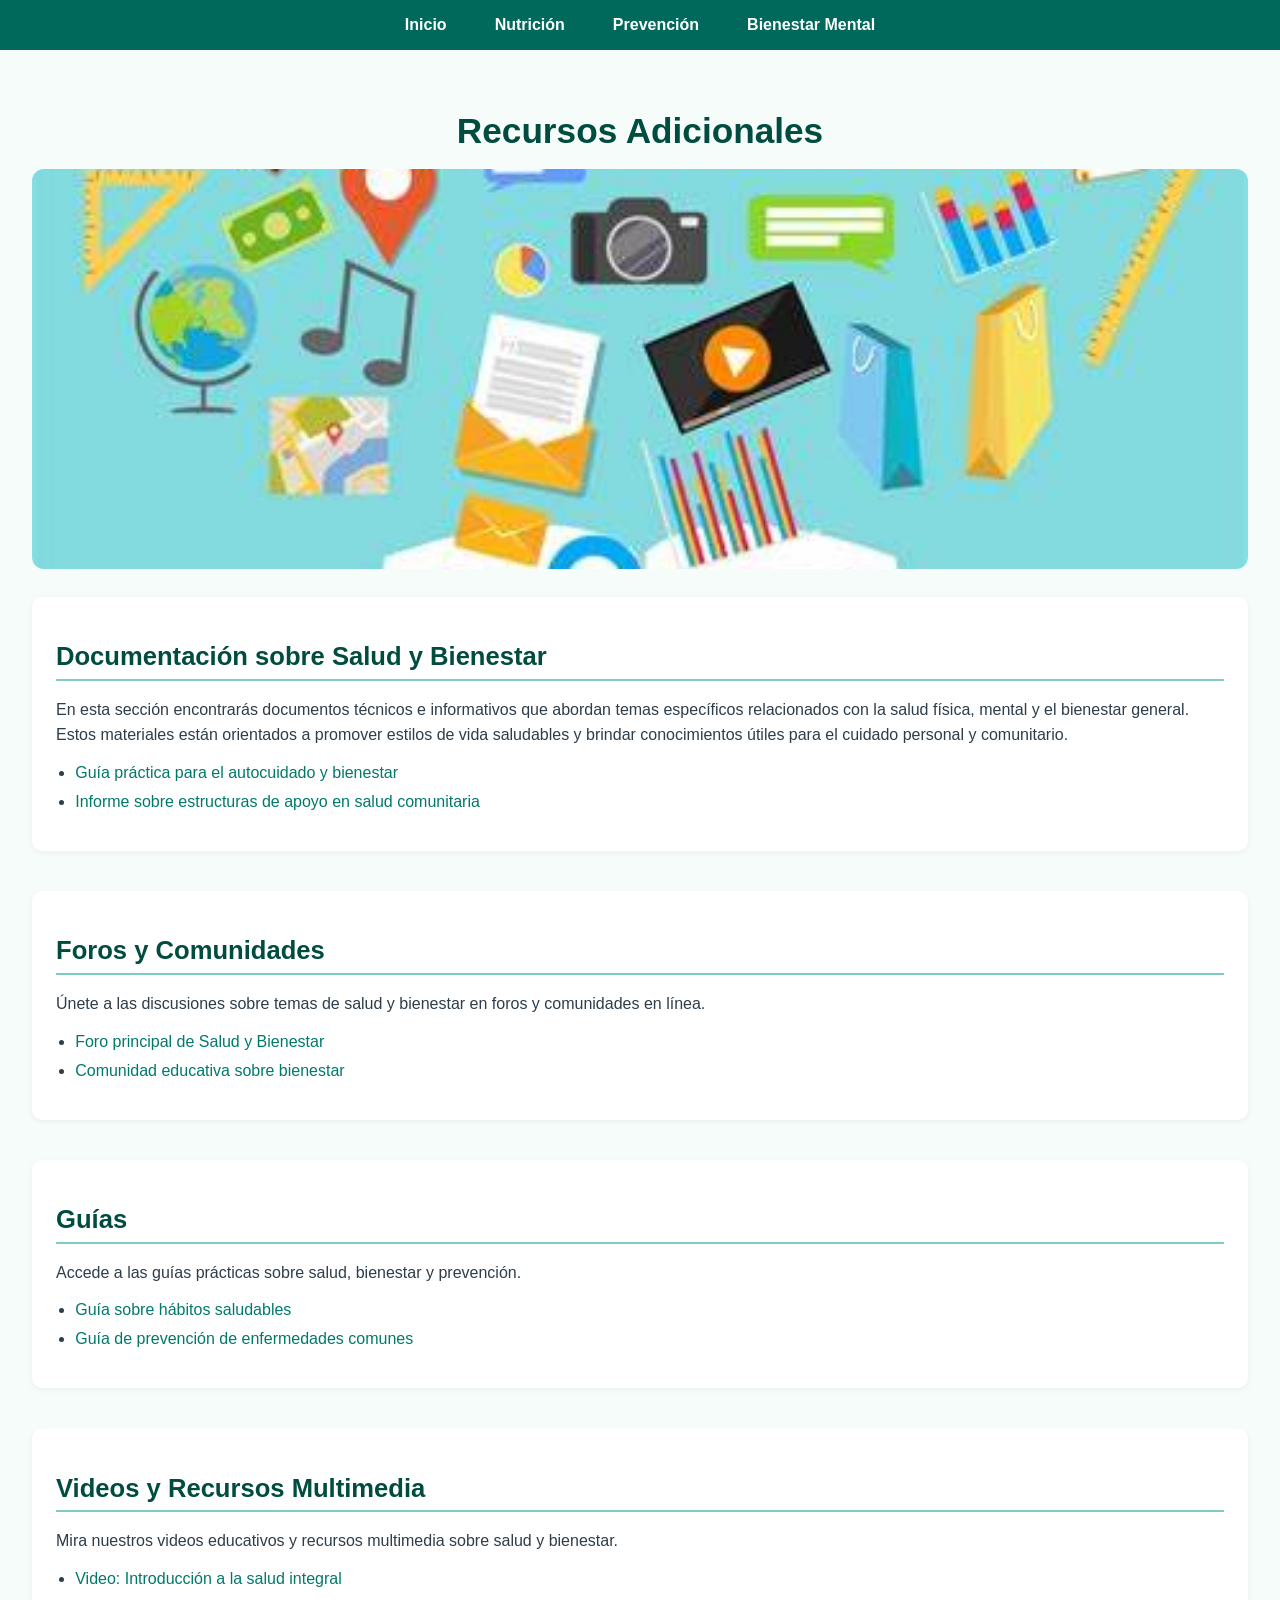
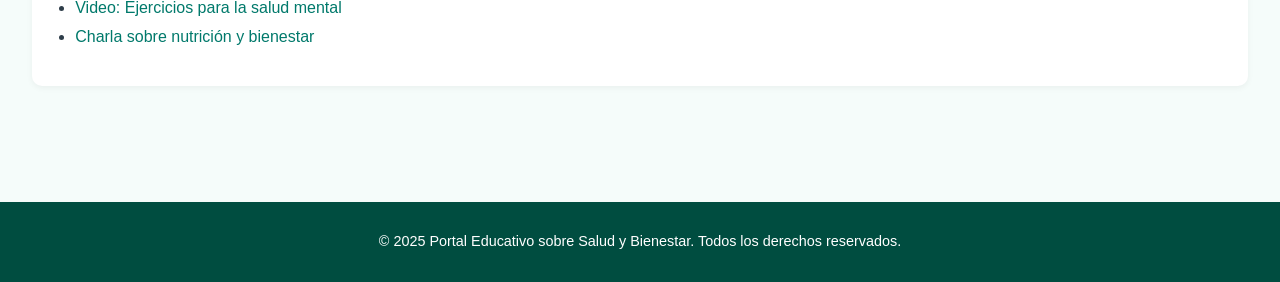
<file: Recursos/recursos.html>
<!DOCTYPE html>
<html lang="es">
<head>
    <style>
       /* General */
body {
    font-family: 'Segoe UI', Tahoma, Geneva, Verdana, sans-serif;
    background-color: #1b03f3;
    margin: 0;
    padding: 0;
    color: #2e3d49;
}

/* Encabezado */
header {
    background-color: #00695c;
    padding: 1em 0;
}

nav ul {
    list-style-type: none;
    display: flex;
    justify-content: center;
    margin: 0;
    padding: 0;
}

nav ul li {
    margin: 0 1.5em;
}

nav ul li a {
    text-decoration: none;
    color: #ffffff;
    font-weight: bold;
    transition: color 0.3s ease;
}

nav ul li a:hover {
    color: #b2dfdb;
}

/* Contenido principal */
main {
    padding: 2em;
}

/* Títulos */
h1, h2 {
    color: #004d40;
    margin-bottom: 0.5em;
}

h1 {
    font-size: 2.2em;
    text-align: center;
}

h2 {
    font-size: 1.6em;
    border-bottom: 2px solid #80cbc4;
    padding-bottom: 0.3em;
}

/* Secciones */
section.recursos > section {
    margin-bottom: 2.5em;
    background-color: #fcf9f9;
    padding: 1.5em;
    border-radius: 10px;
    box-shadow: 0 2px 6px rgba(0,0,0,0.05);
}

/* Banner */
.banner-recursos img {
    width: 100%;
    max-height: 400px;
    object-fit: cover;
    border-radius: 12px;
    margin-bottom: 1.5em;
}

/* Listas */
ul {
    padding-left: 1.2em;
}

ul li {
    margin-bottom: 0.7em;
}

ul li a {
    color: #00796b;
    text-decoration: none;
    transition: color 0.3s ease;
}

ul li a:hover {
    color: #004d40;
    text-decoration: underline;
}

/* Párrafos */
p {
    line-height: 1.6;
    margin-bottom: 1em;
}

/* Footer */
footer {
    text-align: center;
    padding: 1em;
    background-color: #004d40;
    color: #050505;
    margin-top: 3em;
    font-size: 0.9em;
}

        </style>
        
    <meta charset="UTF-8">
    <meta name="viewport" content="width=device-width, initial-scale=1.0">
    <title>Recursos Adicionales - Portal Educativo sobre Salud y Bienestar</title>
    <link rel="stylesheet" href="recursos.css">
</head>
<body>
    <header>
        <nav>
            <ul>
                <li><a href="../inicio.html">Inicio</a></li>
                <li><a href="/nutricion/nutricion.html">Nutrición</a></li>
                <li><a href="/Prevención de Enfermedades/prevención.html">Prevención</a></li>
                <li><a href="/bienestar mental/bienestar_mental.html">Bienestar Mental</a></li>
            </ul>
        </nav>
    </header>

    <main>
        <section class="recursos">
            <h1>Recursos Adicionales</h1>
            <div class="banner-recursos">
                <img src="recursos.jpg" alt="Banner de Recursos Adicionales">
            </div>

            <section class="documentacion-tecnica">
                <h2>Documentación sobre Salud y Bienestar</h2>
                <p>En esta sección encontrarás documentos técnicos e informativos que abordan temas específicos relacionados con la salud física, mental y el bienestar general. Estos materiales están orientados a promover estilos de vida saludables y brindar conocimientos útiles para el cuidado personal y comunitario.</p>
                <ul>
                    <li><a href="https://www.unicef.org/elsalvador/media/5036/file/Manual%20de%20Autocuidado.pdf" target="_blank">Guía práctica para el autocuidado y bienestar</a></li>
                    <li><a href="https://www.salud.gob.sv/archivos/pdf/webconferencias_2021/presentaciones/telesalud/presentacion10062021/PROMOCION-DE-LA-SALUD.pdf" target="_blank">Informe sobre estructuras de apoyo en salud comunitaria</a></li>
                </ul>
            </section>
            

            <section class="foros-comunidades">
                <h2>Foros y Comunidades</h2>
                <p>Únete a las discusiones sobre temas de salud y bienestar en foros y comunidades en línea.</p>
                <ul>
                    <li><a href="https://www.saludterapia.com/foros.html" target="_blank">Foro principal de Salud y Bienestar</a></li>
                    <li><a href="https://www.forosalud.org.pe/" target="_blank">Comunidad educativa sobre bienestar</a></li>
                </ul>
            </section>

            <section class="guias">
                <h2>Guías</h2>
                <p>Accede a las guías prácticas sobre salud, bienestar y prevención.</p>
                <ul>
                    <li><a href="https://educacionsinlimites.net/guia-completa-sobre-salud-y-bienestar/" target="_blank">Guía sobre hábitos saludables</a></li>
                    <li><a href="https://www.allianzcare.com/es/recursos/salud-y-bienestar/guias-salud-bienesta.html" target="_blank">Guía de prevención de enfermedades comunes</a></li>
                </ul>
            </section>

            <section class="videos-recursos">
                <h2>Videos y Recursos Multimedia</h2>
                <p>Mira nuestros videos educativos y recursos multimedia sobre salud y bienestar.</p>
                <ul>
                    <li><a href="https://www.youtube.com/watch?v=orOhlb5wF9k" target="_blank">Video: Introducción a la salud integral</a></li>
                    <li><a href="https://www.youtube.com/watch?v=kDxzl0OOPa8" target="_blank">Video: Ejercicios para la salud mental</a></li>
                    <li><a href="https://www.youtube.com/watch?v=qHimbDfTXYg" target="_blank">Charla sobre nutrición y bienestar</a></li>
                </ul>
            </section>
        </section>
    </main>

    <footer>
        <p>&copy; 2025 Portal Educativo sobre Salud y Bienestar. Todos los derechos reservados.</p>
    </footer>
</body>
</html>
</file>
<file: styles.css>
/* Estilos generales */
body {
    font-family: 'Roboto', sans-serif;
    margin: 0;
    padding: 0;
    background-color: #f4f4f4;
    color: #333;
}

/* Estilos de la barra de navegación */
header {
    background-color: #2c7a7b;
    padding: 15px 0;
    text-align: center;
}

nav {
    display: flex;
    justify-content: space-between;
    align-items: center;
    max-width: 1200px;
    margin: 0 auto;
    padding: 0 20px;
}

nav ul {
    list-style: none;
    padding: 0;
    margin: 0;
    display: flex;
}

nav ul li {
    margin: 0 15px;
}

nav ul li a {
    color: white;
    text-decoration: none;
    font-weight: bold;
    transition: color 0.3s ease;
}

nav ul li a:hover {
    color: #ffb400;
}

/* Estilos del buscador */
.search-bar {
    display: flex;
    align-items: center;
    background: white;
    border-radius: 5px;
    overflow: hidden;
}

.search-bar input {
    border: none;
    padding: 8px 12px;
    font-size: 1rem;
    outline: none;
}

.search-bar button {
    background: #ffb400;
    border: none;
    padding: 8px 12px;
    cursor: pointer;
    transition: background 0.3s ease;
}

.search-bar button:hover {
    background: #e09e00;
}

/* Banner principal */
.banner {
    text-align: center;
    background: linear-gradient(rgba(29, 28, 28, 0.8), rgba(17, 17, 17, 0.5)),
                url('primera-riqueza-salud-1024x1024.jpg') no-repeat center/cover;
    color: white;
    padding: 100px 8px;
    min-height: 600px; /* Nueva línea agregada */
}


.banner h1 {
    font-size: 4.5em;
    margin-bottom: 10px;
}

.banner .btn {
    display: inline-block;
    margin-top: 20px;
    padding: 12px 25px;
    font-size: 1rem;
    font-weight: bold;
    color: white;
    background-color: #ffb400;
    text-decoration: none;
    border-radius: 5px;
    transition: transform 0.2s ease, background-color 0.3s ease, box-shadow 0.3s ease;
}

.banner .btn:hover {
    background-color: #e09e00;
    transform: scale(1.05);
    box-shadow: 0 5px 15px rgba(0, 0, 0, 0.2);
}

.banner .btn:active {
    transform: scale(0.95);
    box-shadow: 0 2px 5px rgba(0, 0, 0, 0.2);
}

/* Sección de destacados */
.destacados {
    display: flex;
    justify-content: space-around;
    padding: 40px 20px;
}

.card {
    background-color: white;
    padding: 20px;
    width: 30%;
    text-align: center;
    border-radius: 10px;
    box-shadow: 0 4px 8px rgba(0, 0, 0, 0.2);
    transition: transform 0.3s ease, box-shadow 0.3s ease;
}

.card:hover {
    transform: translateY(-5px);
    box-shadow: 0 8px 16px rgba(0, 0, 0, 0.3);
}

.card h2 {
    color: #2c7a7b;
}

/* Sección educativa */
.educativo {
    text-align: center;
    padding: 50px 20px;
    background-color: #e7f7f6;
}

.educativo h2 {
    font-size: 2rem;
    color: #2c7a7b;
    margin-bottom: 20px;
}

.educativo p {
    font-size: 1rem;
    margin-bottom: 20px;
}

.educativo .btn {
    background-color: #ffb400;
    padding: 12px 25px;
    text-decoration: none;
    color: white;
    border-radius: 5px;
    transition: background-color 0.3s ease;
}

.educativo .btn:hover {
    background-color: #e09e00;
}

/* Footer */
footer {
    text-align: center;
    padding: 20px;
    background-color: #2c7a7b;
    color: white;
    margin-top: 20px;
}
</file>
<file: bienestar mental/styles.css>
body {
    font-family: Arial, sans-serif;
    background-color: #e0f7fa; /* azul muy suave */
    color: #2e7d6b; /* verde azulado calmante */
    margin: 0;
    padding: 20px;
}

/* Banner en sección de recursos */
.banner-bienestar {
    margin: 20px 0;
    text-align: center;
}

.banner-bienestar img {
    max-width: 80%;
    height: auto;
    border-radius: 12px;
    box-shadow: 0 4px 10px rgba(0, 0, 0, 0.2);
}




h2:hover, h3:hover {
    color: #00ff55; /* Color al pasar el cursor */
}

.recursos, .testimonios {
    margin-bottom: 40px;
}

ul {
    list-style-type: none;
    padding: 0;
}

ul li a {
    text-decoration: none;
    color: #1d05f7;
    font-weight: bold;
}

ul li a:hover {
    text-decoration: underline;
}

p {
    line-height: 1.6;
    font-size: 16px;
}

/* Botón estilo btn-info */
.btn-info {
    background-color: #17a2b8; /* azul claro tipo Bootstrap */
    color: white;
    padding: 10px 20px;
    border: none;
    border-radius: 8px;
    text-decoration: none;
    font-weight: bold;
    cursor: pointer;
    transition: background-color 0.3s ease;
    display: inline-block;
    margin-top: 10px;
}

.btn-info:hover {
    background-color: #138496;
}
.btn-danger {
    background-color: #e53935; /* rojo suave */
    color: white;
    padding: 10px 20px;
    border: none;
    border-radius: 8px;
    text-decoration: none;
    font-weight: bold;
    cursor: pointer;
    transition: background-color 0.3s ease;
    display: inline-block;
    margin-top: 10px;
}

.btn-danger:hover {
    background-color: #c62828;
}
</file>
<file: nutricion/nutricion.css>
/* === Estilos generales para todas las páginas de Nutrición === */
body {
    font-family: 'Segoe UI', Tahoma, Geneva, Verdana, sans-serif;
    background-color: #f9f9f9;
    margin: 0;
    padding: 0;
    color: #333;
    line-height: 1.6;
}

a {
    text-decoration: none;
    color: inherit;
}

/* === Banner personalizado para Nutrición === */
.banner-nutricion {
    text-align: center;
    background: linear-gradient(rgba(0, 0, 0, 0.4), rgba(0, 0, 0, 0.4)),
                url('conceptos-de-nutricion.jpg') center/cover no-repeat;
    color: #08fa59;
    padding: 80px 20px;
}


.banner-nutricion h1 {
    font-size: 4.5em;
    margin-bottom: 10px;
}

.banner-nutricion p {
    font-size: 1.2rem;
    margin-top: 10px;
}

/* === Contenedor general de contenido === */
main {
    padding: 30px 20px;
    max-width: 1000px;
    margin: auto;
}

/* === Estilo de artículos (vista previa) === */
.articulos {
    display: grid;
    grid-template-columns: repeat(auto-fill, minmax(300px, 1fr));
    gap: 20px;
    padding: 20px;
}

.articulo {
    background-color: white;
    padding: 20px;
    border-radius: 10px;
    box-shadow: 0 4px 8px rgba(0, 0, 0, 0.2);
    transition: transform 0.3s ease, box-shadow 0.3s ease;
    text-align: center;
}

.articulo:hover {
    transform: translateY(-5px);
    box-shadow: 0 8px 16px rgba(0, 0, 0, 0.3);
}

.articulo img {
    width: 100%;
    height: auto;
    border-radius: 8px;
    max-width: 400px;
    margin-bottom: 15px;
}

.articulo h2 {
    font-size: 1.5rem;
    color: #2c7a7b;
}

.articulo p {
    font-size: 1rem;
    color: #555;
}

.articulo .btn {
    background-color: #2c7a7b;
    padding: 12px 25px;
    text-decoration: none;
    color: white;
    border-radius: 5px;
    transition: background-color 0.3s ease;
    display: inline-block;
    margin-top: 10px;
}

.articulo .btn:hover {
    background-color: #1a5a58;
}

/* === Estilos para las páginas de artículos individuales === */
.contenido-articulo {
    background-color: white;
    padding: 30px;
    border-radius: 10px;
    box-shadow: 0 4px 10px rgba(0, 0, 0, 0.15);
    margin-top: 20px;
}

.contenido-articulo h2 {
    color: #2c7a7b;
    margin-bottom: 15px;
}

.contenido-articulo p {
    margin-bottom: 15px;
    font-size: 1.05rem;
}

.contenido-articulo ul {
    margin-left: 20px;
    margin-bottom: 20px;
}

.contenido-articulo ul li {
    list-style: disc;
    margin-bottom: 8px;
}

/* === Botón de regreso (opcional) === */
.btn-volver {
    display: inline-block;
    margin-top: 20px;
    padding: 10px 20px;
    background-color: #ffb400;
    color: white;
    border-radius: 5px;
    transition: background-color 0.3s ease;
}

.btn-volver:hover {
    background-color: #e19a00;
}

/* === Estilo para cada receta individual === */
.receta {
    background-color: white;
    padding: 20px;
    margin-bottom: 30px; /* Separa las recetas */
    border-radius: 10px;
    box-shadow: 0 4px 8px rgba(0, 0, 0, 0.1);
}

/* Agregar espacio adicional entre el título de la receta y los demás elementos */
.receta h2 {
    font-size: 1.8rem;
    color: #2c7a7b;
}

/* Mejorar la imagen dentro de cada receta */
.receta img {
    width: 100%;
    max-width: 600px;
    height: auto;
    border-radius: 8px;
    margin-bottom: 20px;
}

/* Ajustar el tamaño de la imagen en el artículo de dieta equilibrada */
.cuerpo-articulo img {
    max-width: 100%;
    height: auto;
    display: block;
    margin: 0 auto;
    border-radius: 8px;
}

/* === Estilos para el botón de calcular === */
.btn-calcular {
    background-color: #2c7a7b; /* Color de fondo */
    padding: 12px 15px; /* Espaciado interno */
    color: white; /* Color del texto */
    border: none; /* Elimina el borde predeterminado */
    border-radius: 5px; /* Bordes redondeados */
    font-size: 1.2rem; /* Tamaño de fuente */
    cursor: pointer; /* Cambia el cursor cuando se pasa por encima */
    transition: background-color 0.3s ease, transform 0.3s ease; /* Animación suave */
}

.btn-calcular:hover {
    background-color: #1a5a58; /* Color de fondo al pasar el ratón */
    transform: translateY(-2px); /* Efecto de elevación */
}

.btn-calcular:active {
    background-color: #125d5a; /* Color de fondo al hacer clic */
    transform: translateY(0); /* Restablece el efecto de elevación */
}

/* === Estilos para el formulario de calorías === */
#caloriasForm {
    background-color: #ececec; /* Fondo blanco */
    padding: 15px; /* Espaciado interno */
    border-radius: 8px; /* Bordes redondeados */
    box-shadow: 0 4px 8px rgba(0, 0, 0, 0.1); /* Sombra suave */
    max-width: 500px; /* Máximo ancho */
    margin: 0 auto; /* Centrado del formulario */
    font-size: 1rem; /* Tamaño de la fuente */
}

#caloriasForm label {
    font-weight: bold; /* Resaltar los labels */
    color: #2c7a7b; /* Color del texto */
    display: block; /* Asegurar que los labels estén en su propia línea */
    margin-bottom: -20px; /* Muy poco espaciado entre el label y el campo */
}

#caloriasForm input,
#caloriasForm select {
    width: 100%; /* El ancho completo del campo */
    padding: 5px; /* Menos espaciado dentro de los campos */
    margin-bottom: 10px; /* Menos espaciado entre los campos */
    border: 1px solid #ccc; /* Borde de los campos */
    border-radius: 5px; /* Bordes redondeados */
    font-size: 1rem; /* Tamaño de la fuente */
    box-sizing: border-box; /* Incluir el padding y el borde en el tamaño total */
}

#caloriasForm input:focus,
#caloriasForm select:focus {
    border-color: #2c7a7b; /* Borde de color cuando el campo está enfocado */
    outline: none; /* Eliminar el contorno predeterminado */
}

#caloriasForm button {
    width: 100%; /* Botón de ancho completo */
    padding: 12px; /* Espaciado interno */
    background-color: #2c7a7b; /* Color de fondo del botón */
    color: white; /* Color del texto */
    font-size: 1.2rem; /* Tamaño de la fuente */
    border: none; /* Eliminar el borde predeterminado */
    border-radius: 5px; /* Bordes redondeados */
    cursor: pointer; /* Cambiar cursor al pasar por encima */
    transition: background-color 0.3s ease, transform 0.3s ease; /* Transición suave */
}

#caloriasForm button:hover {
    background-color: #1a5a58; /* Color de fondo al pasar el ratón */
    transform: translateY(-2px); /* Efecto de elevación */
}

#caloriasForm button:active {
    background-color: #125d5a; /* Color de fondo al hacer clic */
    transform: translateY(0); /* Restablece el efecto de elevación */
}
table {
    margin-bottom: 30px; /* Agrega margen inferior */
}
</file>
<file: Recursos/recursos.css>
/* General */
body {
    font-family: 'Segoe UI', Tahoma, Geneva, Verdana, sans-serif;
    background-color: #f5fcfa;
    margin: 0;
    padding: 0;
    color: #2e3d49;
}

/* Encabezado */
header {
    background-color: #00695c;
    padding: 1em 0;
}

nav ul {
    list-style-type: none;
    display: flex;
    justify-content: center;
    margin: 0;
    padding: 0;
}

nav ul li {
    margin: 0 1.5em;
}

nav ul li a {
    text-decoration: none;
    color: #ffffff;
    font-weight: bold;
    transition: color 0.3s ease;
}

nav ul li a:hover {
    color: #b2dfdb;
}

/* Contenido principal */
main {
    padding: 2em;
}

/* Títulos */
h1, h2 {
    color: #004d40;
    margin-bottom: 0.5em;
}

h1 {
    font-size: 2.2em;
    text-align: center;
}

h2 {
    font-size: 1.6em;
    border-bottom: 2px solid #80cbc4;
    padding-bottom: 0.3em;
}

/* Secciones */
section.recursos > section {
    margin-bottom: 2.5em;
    background-color: #ffffff;
    padding: 1.5em;
    border-radius: 10px;
    box-shadow: 0 2px 6px rgba(0,0,0,0.05);
}

/* Banner */
.banner-recursos img {
    width: 100%;
    max-height: 400px;
    object-fit: cover;
    border-radius: 12px;
    margin-bottom: 1.5em;
}

/* Listas */
ul {
    padding-left: 1.2em;
}

ul li {
    margin-bottom: 0.7em;
}

ul li a {
    color: #00796b;
    text-decoration: none;
    transition: color 0.3s ease;
}

ul li a:hover {
    color: #004d40;
    text-decoration: underline;
}

/* Párrafos */
p {
    line-height: 1.6;
    margin-bottom: 1em;
}

/* Footer */
footer {
    text-align: center;
    padding: 1em;
    background-color: #004d40;
    color: #ffffff;
    margin-top: 3em;
    font-size: 0.9em;
}
</file>
